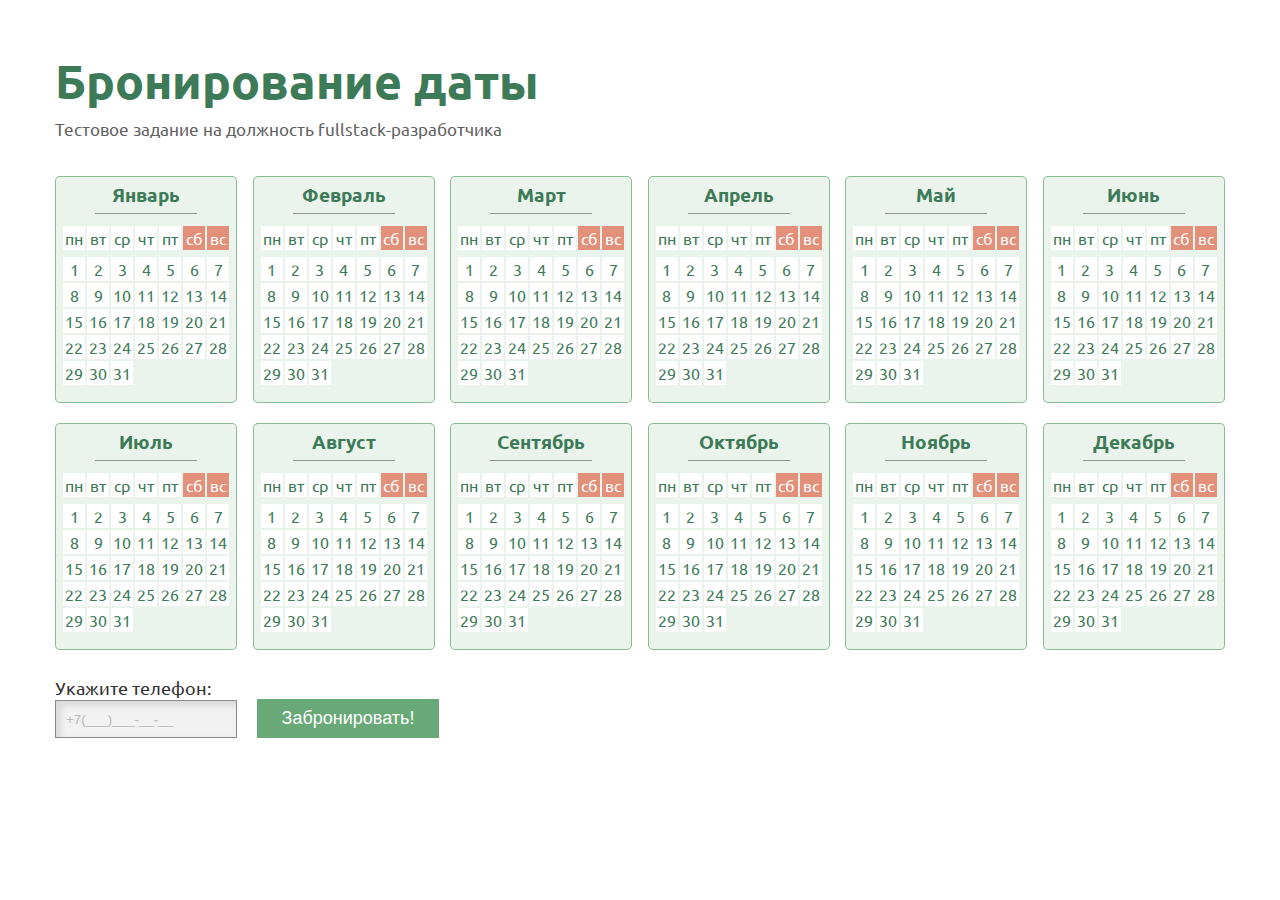
<file: index.html>
<!DOCTYPE html>
<html lang="ru">
<head>
	<meta charset="UTF-8">
	<meta name="viewport" content="width=device-width, initial-scale=1.0">
	<meta http-equiv="X-UA-Compatible" content="ie=edge">
	<link rel="stylesheet" href="css/style.css">
	<link rel="stylesheet" href="css/bootstrap-grid.min.css">
	<link href="https://fonts.googleapis.com/css?family=Ubuntu:500&amp;subset=cyrillic" rel="stylesheet">
	<link rel="stylesheet" href="css/animate.css">
	<title>test</title>
</head>
<body>
	<div class="container">
		<div class="title-text animated zoomIn">
			<h1>
				Бронирование даты
			</h1>
			<span>Тестовое задание на должность fullstack-разработчика</span>
		</div>
		<div class="calendar">
				<div class="six-months">
					<div class="month wow animated fadeInDown" data-wow-delay="0.1s">
						<div class="month-name">
							<h3>Январь</h3>
						</div>
						<table class="table-data">
							<tr class="line line-week">
								<td>пн</td>
								<td>вт</td>
								<td>ср</td>
								<td>чт</td>
								<td>пт</td>
								<td class="weekend">сб</td>
								<td class="weekend">вс</td>
							</tr>
							<tr class="line">
								<td>1</td>
								<td>2</td>
								<td>3</td>
								<td>4</td>
								<td>5</td>
								<td>6</td>
								<td>7</td>
							</tr>
							<tr class="line">
								<td>8</td>
								<td>9</td>
								<td>10</td>
								<td>11</td>
								<td>12</td>
								<td>13</td>
								<td>14</td>
							</tr>	
							<tr class="line">
								<td>15</td>
								<td>16</td>
								<td>17</td>
								<td>18</td>
								<td>19</td>
								<td>20</td>
								<td>21</td>
							</tr>
							<tr class="line">
								<td>22</td>
								<td>23</td>
								<td>24</td>
								<td>25</td>
								<td>26</td>
								<td>27</td>
								<td>28</td>
							</tr>
							<tr class="line">
								<td>29</td>
								<td>30</td>
								<td>31</td>
							</tr>
						</table>
					</div>
					<div class="month wow animated fadeInDown" data-wow-delay="0.2s">
						<div class="month-name">
							<h3>Февраль</h3>
						</div>
						<table class="table-data">
							<tr class="line line-week">
								<td>пн</td>
								<td>вт</td>
								<td>ср</td>
								<td>чт</td>
								<td>пт</td>
								<td class="weekend">сб</td>
								<td class="weekend">вс</td>
							</tr>
							<tr class="line">
								<td>1</td>
								<td>2</td>
								<td>3</td>
								<td>4</td>
								<td>5</td>
								<td>6</td>
								<td>7</td>
							</tr>
							<tr class="line">
								<td>8</td>
								<td>9</td>
								<td>10</td>
								<td>11</td>
								<td>12</td>
								<td>13</td>
								<td>14</td>
							</tr>	
							<tr class="line">
								<td>15</td>
								<td>16</td>
								<td>17</td>
								<td>18</td>
								<td>19</td>
								<td>20</td>
								<td>21</td>
							</tr>
							<tr class="line">
								<td>22</td>
								<td>23</td>
								<td>24</td>
								<td>25</td>
								<td>26</td>
								<td>27</td>
								<td>28</td>
							</tr>
							<tr class="line">
								<td>29</td>
								<td>30</td>
								<td>31</td>
							</tr>
						</table>
					</div>
					<div class="month wow animated fadeInDown" data-wow-delay="0.3s">
						<div class="month-name">
							<h3>Март</h3>
						</div>
						<table class="table-data">
							<tr class="line line-week">
								<td>пн</td>
								<td>вт</td>
								<td>ср</td>
								<td>чт</td>
								<td>пт</td>
								<td class="weekend">сб</td>
								<td class="weekend">вс</td>
							</tr>
							<tr class="line">
								<td>1</td>
								<td>2</td>
								<td>3</td>
								<td>4</td>
								<td>5</td>
								<td>6</td>
								<td>7</td>
							</tr>
							<tr class="line">
								<td>8</td>
								<td>9</td>
								<td>10</td>
								<td>11</td>
								<td>12</td>
								<td>13</td>
								<td>14</td>
							</tr>	
							<tr class="line">
								<td>15</td>
								<td>16</td>
								<td>17</td>
								<td>18</td>
								<td>19</td>
								<td>20</td>
								<td>21</td>
							</tr>
							<tr class="line">
								<td>22</td>
								<td>23</td>
								<td>24</td>
								<td>25</td>
								<td>26</td>
								<td>27</td>
								<td>28</td>
							</tr>
							<tr class="line">
								<td>29</td>
								<td>30</td>
								<td>31</td>
							</tr>
						</table>
					</div>
					<div class="month wow animated fadeInDown" data-wow-delay="0.4s">
						<div class="month-name">
							<h3>Апрель</h3>
						</div>
						<table class="table-data">
							<tr class="line line-week">
								<td>пн</td>
								<td>вт</td>
								<td>ср</td>
								<td>чт</td>
								<td>пт</td>
								<td class="weekend">сб</td>
								<td class="weekend">вс</td>
							</tr>
							<tr class="line">
								<td>1</td>
								<td>2</td>
								<td>3</td>
								<td>4</td>
								<td>5</td>
								<td>6</td>
								<td>7</td>
							</tr>
							<tr class="line">
								<td>8</td>
								<td>9</td>
								<td>10</td>
								<td>11</td>
								<td>12</td>
								<td>13</td>
								<td>14</td>
							</tr>	
							<tr class="line">
								<td>15</td>
								<td>16</td>
								<td>17</td>
								<td>18</td>
								<td>19</td>
								<td>20</td>
								<td>21</td>
							</tr>
							<tr class="line">
								<td>22</td>
								<td>23</td>
								<td>24</td>
								<td>25</td>
								<td>26</td>
								<td>27</td>
								<td>28</td>
							</tr>
							<tr class="line">
								<td>29</td>
								<td>30</td>
								<td>31</td>
							</tr>
						</table>
					</div>
					<div class="month wow animated fadeInDown" data-wow-delay="0.5s">
						<div class="month-name">
							<h3>Май</h3>
						</div>
						<table class="table-data">
							<tr class="line line-week">
								<td>пн</td>
								<td>вт</td>
								<td>ср</td>
								<td>чт</td>
								<td>пт</td>
								<td class="weekend">сб</td>
								<td class="weekend">вс</td>
							</tr>
							<tr class="line">
								<td>1</td>
								<td>2</td>
								<td>3</td>
								<td>4</td>
								<td>5</td>
								<td>6</td>
								<td>7</td>
							</tr>
							<tr class="line">
								<td>8</td>
								<td>9</td>
								<td>10</td>
								<td>11</td>
								<td>12</td>
								<td>13</td>
								<td>14</td>
							</tr>	
							<tr class="line">
								<td>15</td>
								<td>16</td>
								<td>17</td>
								<td>18</td>
								<td>19</td>
								<td>20</td>
								<td>21</td>
							</tr>
							<tr class="line">
								<td>22</td>
								<td>23</td>
								<td>24</td>
								<td>25</td>
								<td>26</td>
								<td>27</td>
								<td>28</td>
							</tr>
							<tr class="line">
								<td>29</td>
								<td>30</td>
								<td>31</td>
							</tr>
						</table>
					</div>
					<div class="month wow animated fadeInDown" data-wow-delay="0.6s">
						<div class="month-name">
							<h3>Июнь</h3>
						</div>
						<table class="table-data">
							<tr class="line line-week">
								<td>пн</td>
								<td>вт</td>
								<td>ср</td>
								<td>чт</td>
								<td>пт</td>
								<td class="weekend">сб</td>
								<td class="weekend">вс</td>
							</tr>
							<tr class="line">
								<td>1</td>
								<td>2</td>
								<td>3</td>
								<td>4</td>
								<td>5</td>
								<td>6</td>
								<td>7</td>
							</tr>
							<tr class="line">
								<td>8</td>
								<td>9</td>
								<td>10</td>
								<td>11</td>
								<td>12</td>
								<td>13</td>
								<td>14</td>
							</tr>	
							<tr class="line">
								<td>15</td>
								<td>16</td>
								<td>17</td>
								<td>18</td>
								<td>19</td>
								<td>20</td>
								<td>21</td>
							</tr>
							<tr class="line">
								<td>22</td>
								<td>23</td>
								<td>24</td>
								<td>25</td>
								<td>26</td>
								<td>27</td>
								<td>28</td>
							</tr>
							<tr class="line">
								<td>29</td>
								<td>30</td>
								<td>31</td>
							</tr>
						</table>
					</div>
				</div>
				
				
				<div class="six-months">
						<div class="month wow animated fadeInUp" data-wow-delay="0.7s">
						<div class="month-name">
							<h3>Июль</h3>
						</div>
						<table class="table-data">
							<tr class="line line-week">
								<td>пн</td>
								<td>вт</td>
								<td>ср</td>
								<td>чт</td>
								<td>пт</td>
								<td class="weekend">сб</td>
								<td class="weekend">вс</td>
							</tr>
							<tr class="line">
								<td>1</td>
								<td>2</td>
								<td>3</td>
								<td>4</td>
								<td>5</td>
								<td>6</td>
								<td>7</td>
							</tr>
							<tr class="line">
								<td>8</td>
								<td>9</td>
								<td>10</td>
								<td>11</td>
								<td>12</td>
								<td>13</td>
								<td>14</td>
							</tr>	
							<tr class="line">
								<td>15</td>
								<td>16</td>
								<td>17</td>
								<td>18</td>
								<td>19</td>
								<td>20</td>
								<td>21</td>
							</tr>
							<tr class="line">
								<td>22</td>
								<td>23</td>
								<td>24</td>
								<td>25</td>
								<td>26</td>
								<td>27</td>
								<td>28</td>
							</tr>
							<tr class="line">
								<td>29</td>
								<td>30</td>
								<td>31</td>
							</tr>
						</table>
					</div>
					<div class="month wow animated fadeInUp" data-wow-delay="0.8s">
						<div class="month-name">
							<h3>Август</h3>
						</div>
						<table class="table-data">
							<tr class="line line-week">
								<td>пн</td>
								<td>вт</td>
								<td>ср</td>
								<td>чт</td>
								<td>пт</td>
								<td class="weekend">сб</td>
								<td class="weekend">вс</td>
							</tr>
							<tr class="line">
								<td>1</td>
								<td>2</td>
								<td>3</td>
								<td>4</td>
								<td>5</td>
								<td>6</td>
								<td>7</td>
							</tr>
							<tr class="line">
								<td>8</td>
								<td>9</td>
								<td>10</td>
								<td>11</td>
								<td>12</td>
								<td>13</td>
								<td>14</td>
							</tr>	
							<tr class="line">
								<td>15</td>
								<td>16</td>
								<td>17</td>
								<td>18</td>
								<td>19</td>
								<td>20</td>
								<td>21</td>
							</tr>
							<tr class="line">
								<td>22</td>
								<td>23</td>
								<td>24</td>
								<td>25</td>
								<td>26</td>
								<td>27</td>
								<td>28</td>
							</tr>
							<tr class="line">
								<td>29</td>
								<td>30</td>
								<td>31</td>
							</tr>
						</table>
					</div>
					<div class="month wow animated fadeInUp" data-wow-delay="0.9s">
						<div class="month-name">
							<h3>Сентябрь</h3>
						</div>
						<table class="table-data">
							<tr class="line line-week">
								<td>пн</td>
								<td>вт</td>
								<td>ср</td>
								<td>чт</td>
								<td>пт</td>
								<td class="weekend">сб</td>
								<td class="weekend">вс</td>
							</tr>
							<tr class="line">
								<td>1</td>
								<td>2</td>
								<td>3</td>
								<td>4</td>
								<td>5</td>
								<td>6</td>
								<td>7</td>
							</tr>
							<tr class="line">
								<td>8</td>
								<td>9</td>
								<td>10</td>
								<td>11</td>
								<td>12</td>
								<td>13</td>
								<td>14</td>
							</tr>	
							<tr class="line">
								<td>15</td>
								<td>16</td>
								<td>17</td>
								<td>18</td>
								<td>19</td>
								<td>20</td>
								<td>21</td>
							</tr>
							<tr class="line">
								<td>22</td>
								<td>23</td>
								<td>24</td>
								<td>25</td>
								<td>26</td>
								<td>27</td>
								<td>28</td>
							</tr>
							<tr class="line">
								<td>29</td>
								<td>30</td>
								<td>31</td>
							</tr>
						</table>
					</div>
					<div class="month wow animated fadeInUp" data-wow-delay="1.0s">
						<div class="month-name">
							<h3>Октябрь</h3>
						</div>
						<table class="table-data">
							<tr class="line line-week">
								<td>пн</td>
								<td>вт</td>
								<td>ср</td>
								<td>чт</td>
								<td>пт</td>
								<td class="weekend">сб</td>
								<td class="weekend">вс</td>
							</tr>
							<tr class="line">
								<td>1</td>
								<td>2</td>
								<td>3</td>
								<td>4</td>
								<td>5</td>
								<td>6</td>
								<td>7</td>
							</tr>
							<tr class="line">
								<td>8</td>
								<td>9</td>
								<td>10</td>
								<td>11</td>
								<td>12</td>
								<td>13</td>
								<td>14</td>
							</tr>	
							<tr class="line">
								<td>15</td>
								<td>16</td>
								<td>17</td>
								<td>18</td>
								<td>19</td>
								<td>20</td>
								<td>21</td>
							</tr>
							<tr class="line">
								<td>22</td>
								<td>23</td>
								<td>24</td>
								<td>25</td>
								<td>26</td>
								<td>27</td>
								<td>28</td>
							</tr>
							<tr class="line">
								<td>29</td>
								<td>30</td>
								<td>31</td>
							</tr>
						</table>
					</div>
					<div class="month wow animated fadeInUp" data-wow-delay="1.1s">
						<div class="month-name">
							<h3>Ноябрь</h3>
						</div>
						<table class="table-data">
							<tr class="line line-week">
								<td>пн</td>
								<td>вт</td>
								<td>ср</td>
								<td>чт</td>
								<td>пт</td>
								<td class="weekend">сб</td>
								<td class="weekend">вс</td>
							</tr>
							<tr class="line">
								<td>1</td>
								<td>2</td>
								<td>3</td>
								<td>4</td>
								<td>5</td>
								<td>6</td>
								<td>7</td>
							</tr>
							<tr class="line">
								<td>8</td>
								<td>9</td>
								<td>10</td>
								<td>11</td>
								<td>12</td>
								<td>13</td>
								<td>14</td>
							</tr>	
							<tr class="line">
								<td>15</td>
								<td>16</td>
								<td>17</td>
								<td>18</td>
								<td>19</td>
								<td>20</td>
								<td>21</td>
							</tr>
							<tr class="line">
								<td>22</td>
								<td>23</td>
								<td>24</td>
								<td>25</td>
								<td>26</td>
								<td>27</td>
								<td>28</td>
							</tr>
							<tr class="line">
								<td>29</td>
								<td>30</td>
								<td>31</td>
							</tr>
						</table>
					</div>
					<div class="month wow animated fadeInUp" data-wow-delay="1.2s">
						<div class="month-name">
							<h3>Декабрь</h3>
						</div>
						<table class="table-data">
							<tr class="line line-week">
								<td>пн</td>
								<td>вт</td>
								<td>ср</td>
								<td>чт</td>
								<td>пт</td>
								<td class="weekend">сб</td>
								<td class="weekend">вс</td>
							</tr>
							<tr class="line">
								<td>1</td>
								<td>2</td>
								<td>3</td>
								<td>4</td>
								<td>5</td>
								<td>6</td>
								<td>7</td>
							</tr>
							<tr class="line">
								<td>8</td>
								<td>9</td>
								<td>10</td>
								<td>11</td>
								<td>12</td>
								<td>13</td>
								<td>14</td>
							</tr>	
							<tr class="line">
								<td>15</td>
								<td>16</td>
								<td>17</td>
								<td>18</td>
								<td>19</td>
								<td>20</td>
								<td>21</td>
							</tr>
							<tr class="line">
								<td>22</td>
								<td>23</td>
								<td>24</td>
								<td>25</td>
								<td>26</td>
								<td>27</td>
								<td>28</td>
							</tr>
							<tr class="line">
								<td>29</td>
								<td>30</td>
								<td>31</td>
							</tr>
						</table>
					</div>
				</div>
		</div>
		<form action="mailer/smart.php" method="POST" class="main-form wow animated jackInTheBox" data-wow-delay="1.5s">
			<div class="form">
			 <label id="phones" class="popup-form__label">
				 Укажите телефон:
			 </label>
			 <input type="tel" class="popup-form__input" id="iphone" name="user_phone" required placeholder="+7(___)___-__-__">
			</div>
			 <button class="form-btn">
				 Забронировать!
			 </button>
			</div>
		</form>
	</div>


<script src="js/wow.min.js"></script>
<script>new WOW().init();</script>
<script src="https://ajax.googleapis.com/ajax/libs/jquery/1.9.0/jquery.min.js"></script>
<script src="js/jquery.maskedinput.min.js"></script>
<script>
	jQuery(function($){
	$("#iphone").mask("+7(999)999-99-99");
	});
</script>

	

</body>
</html>
</file>
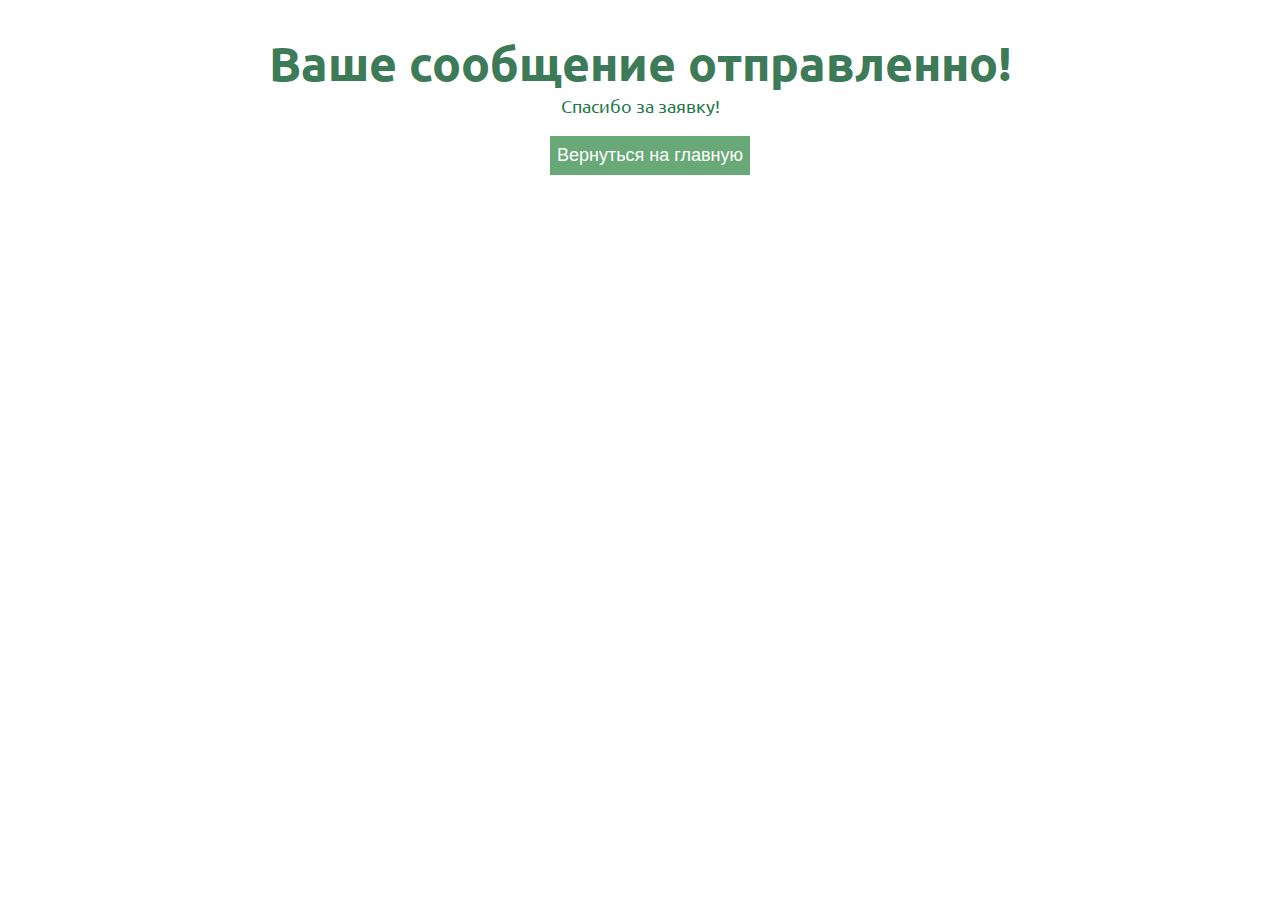
<file: thanks.html>
<!DOCTYPE html>
<html lang="ru">
<head>
	<meta charset="UTF-8">
	<meta name="viewport" content="width=device-width, initial-scale=1">
	<title>Спасибо</title>
	<link rel="stylesheet" type="text/css" href="css/style.css">
	<link href="https://fonts.googleapis.com/css?family=Ubuntu:500&amp;subset=cyrillic" rel="stylesheet">
		
</head>
<body>
	<div class="thanks-box">
		<h1>Ваше сообщение отправленно!</h1>
		<p>Спасибо за заявку!</p>
		<form>
		<input class="form-btn btn" type="button" value="Вернуться на главную" onclick="javascript:window.location='index.html'">
		</form>
	</div>
	
</body>
</file>
<file: css/style.css>
body {
	margin: 0;
	font-family: 'Ubuntu', sans-serif;
}
input {
	outline:none;
}
.container {
	margin-top: 50px; 
}
.month {
	padding-left: 5px;
	padding-right: 5px;
	padding-bottom: 15px;
	border-radius: 5px;
	border: 1px solid rgba(37, 134, 60, 0.5);
	background-color: #ebf4ec;
	text-align: center;
}
.table-data {
	margin: 0 auto;
	
}
td {
	padding: 2px;
	background-color: #ffffff;
	color: #3d7a57;
}
h3 {
	margin-top: 5px;
	margin-bottom: 15px;
	width: 60%;
	border-bottom: 1px solid #8d978e;
	color: #3d7a57;
	padding-bottom: 5px;
}
.month-name {
	display: flex;
	justify-content: center;
}
.weekend {
	background-color: #e2907a;
	color: #ffffff;
}
.line-week {
	transform: translateY(-5px);
}
.six-months {
	margin-top: 20px;
	width: 100%;
	display: flex;
	justify-content: space-between;
	flex-wrap: wrap;
}
td:hover {
	background-color: #3d7a57;
	color: #ffffff;
}
h1 {
	font-size: 48px;
	font-weight: 700;
	color: #3d7a57;
	margin-bottom: 5px;
}
span {
	font-size: 17px;
	font-weight: 400;
	line-height: 25px;
	color: #606060;
}
.title-text {
	margin-bottom: 35px;
}
.form {
	display: flex;
	flex-direction: column;
}
.popup-form__label {
	outline: none;
	text-decoration: none;
	color: #2f2f2f;
	font-size: 18px;
	font-weight: 400;
	line-height: 25px;
}
.popup-form__input {
	width: 182px;
	height: 38px;
	box-shadow: inset 4px 4px 6px 1px rgba(0, 0, 0, 0.1);
	border: 1px solid rgba(34, 34, 34, 0.5);
	background-color: #f2f2f2;
	padding-left: 10px; 
}
::-webkit-input-placeholder { 
	color: #b8b8b8;;
}
:-moz-placeholder { 
	color: #b8b8b8;
}
::-moz-placeholder { 
	color: #b8b8b8;
}
:-ms-input-placeholder { 
	color: #b8b8b8;
}
#iphone {
	color: #b8b8b8;
}
.form-btn {
	margin-left: 20px; 
	outline: none;
	border: none;
	cursor: pointer;
	width: 182px;
	height: 39px;
	background-color: #68a977;
	color: #ffffff;
	font-size: 18px;
	font-weight: 400;
	line-height: 25px;
}
.main-form {
	margin-top: 25px;
	display: flex;
	justify-content: flex-start;
	align-items: flex-end;
}
.thanks-box {
	margin-top: 50px;
	text-align: center;
	color: #227947;
	font-family: Ubuntu;
	font-size: 18px;
	font-weight: 400;
	line-height: 25px;
}
.btn {
	width: 200px;
}

@media (min-width: 980px) and (max-width: 1200px) {
	.calendar {
		padding-left: 120px;
		padding-right: 120px;
	}
	.title-text {
		text-align: center;
	}
	.month {
		margin-bottom: 10px;
	}
	.main-form {
		justify-content: center;
	}
}

@media (min-width: 768px) and (max-width: 980px) {
	.title-text {
		text-align: center;
	}
	.month {
		margin-bottom: 10px;
	}
}
@media (min-width: 576px) and (max-width: 768px) {
	.title-text {
		text-align: center;
	}
	.month {
		margin-bottom: 10px;
	}
	.six-months {
     justify-content: space-around;
	}
	.main-form {
		justify-content: center;
	}
	h1 {
    font-size: 36px;
    font-weight: 700;
	}
	span {
    font-size: 14px;
		font-weight: 400;
	}
}
@media (max-width: 576px) {
	.title-text {
		text-align: center;
	}
	.month {
		margin-bottom: 10px;
	}
	.six-months {
     justify-content: space-around;
	}
	.main-form {
		justify-content: center;
		flex-direction: column;
		align-items: center;
	}
	.form-btn {
		margin-left: 0;
		margin-top: 10px;
	}
	h1 {
    font-size: 36px;
    font-weight: 700;
	}
	span {
    font-size: 14px;
		font-weight: 400;
	}
}
</file>
